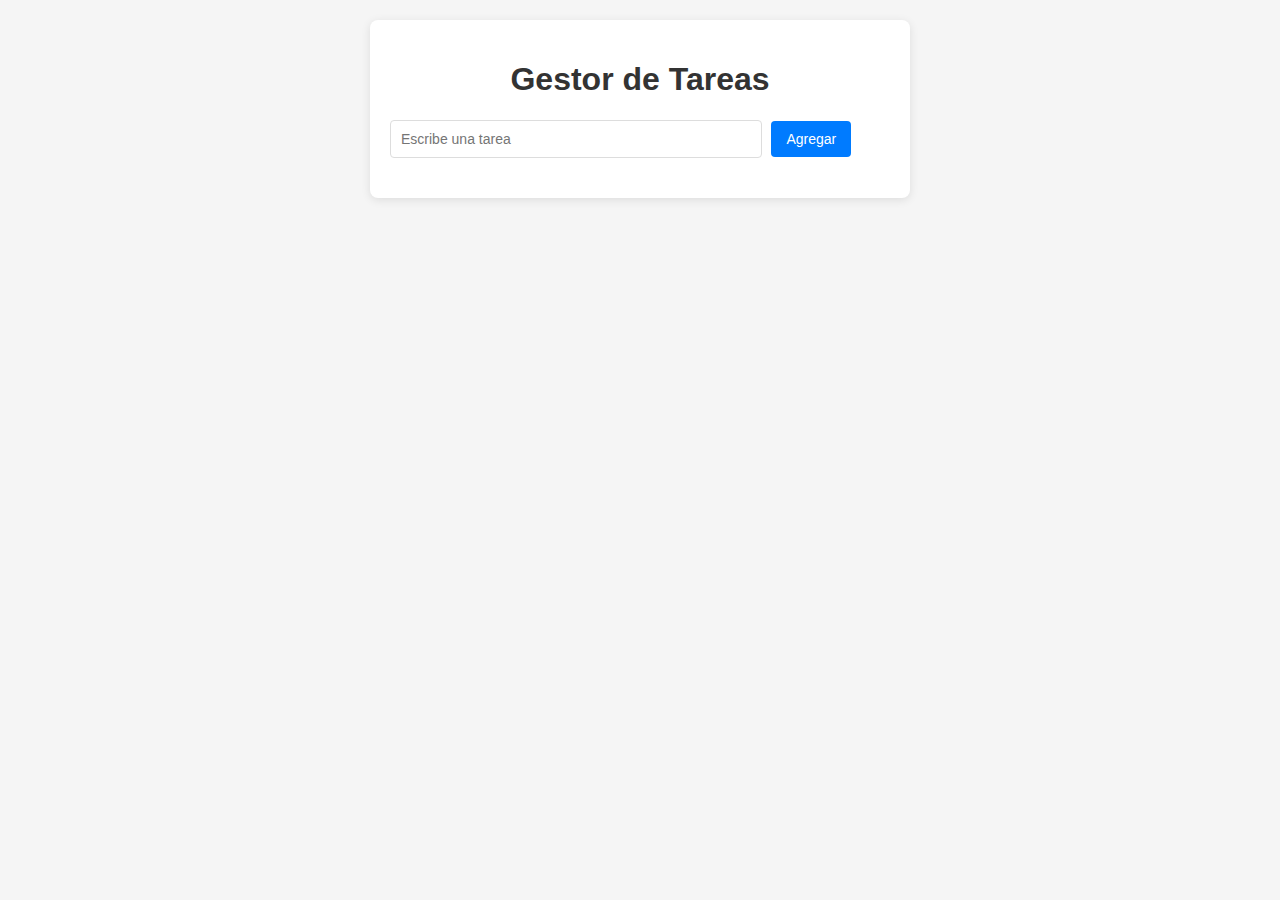
<file: ACT2-HSRE/index.html>
<!DOCTYPE html>
<html lang="en">
<head>
    <meta charset="UTF-8">
    <meta name="viewport" content="width=device-width, initial-scale=1.0">
    <title>Document</title>
    <link rel="stylesheet" href="styles.css">
</head>
<body>
    <div class="container">
        <h1 id="titulo">Gestor de Tareas</h1>
        <div>
            <input type="text" id="tareainput" placeholder="Escribe una tarea">
            <button id="agregarbtn">Agregar</button>
        </div>
        <p id="mensaje" class="error"></p>
        <ul id="listatareas"></ul>
    </div>


   
    <script src="ClaseTarea.js"></script>
    <script src="claseGestor.js"></script>
    <script src="app.js"></script>
    



</body>
</html>
</file>
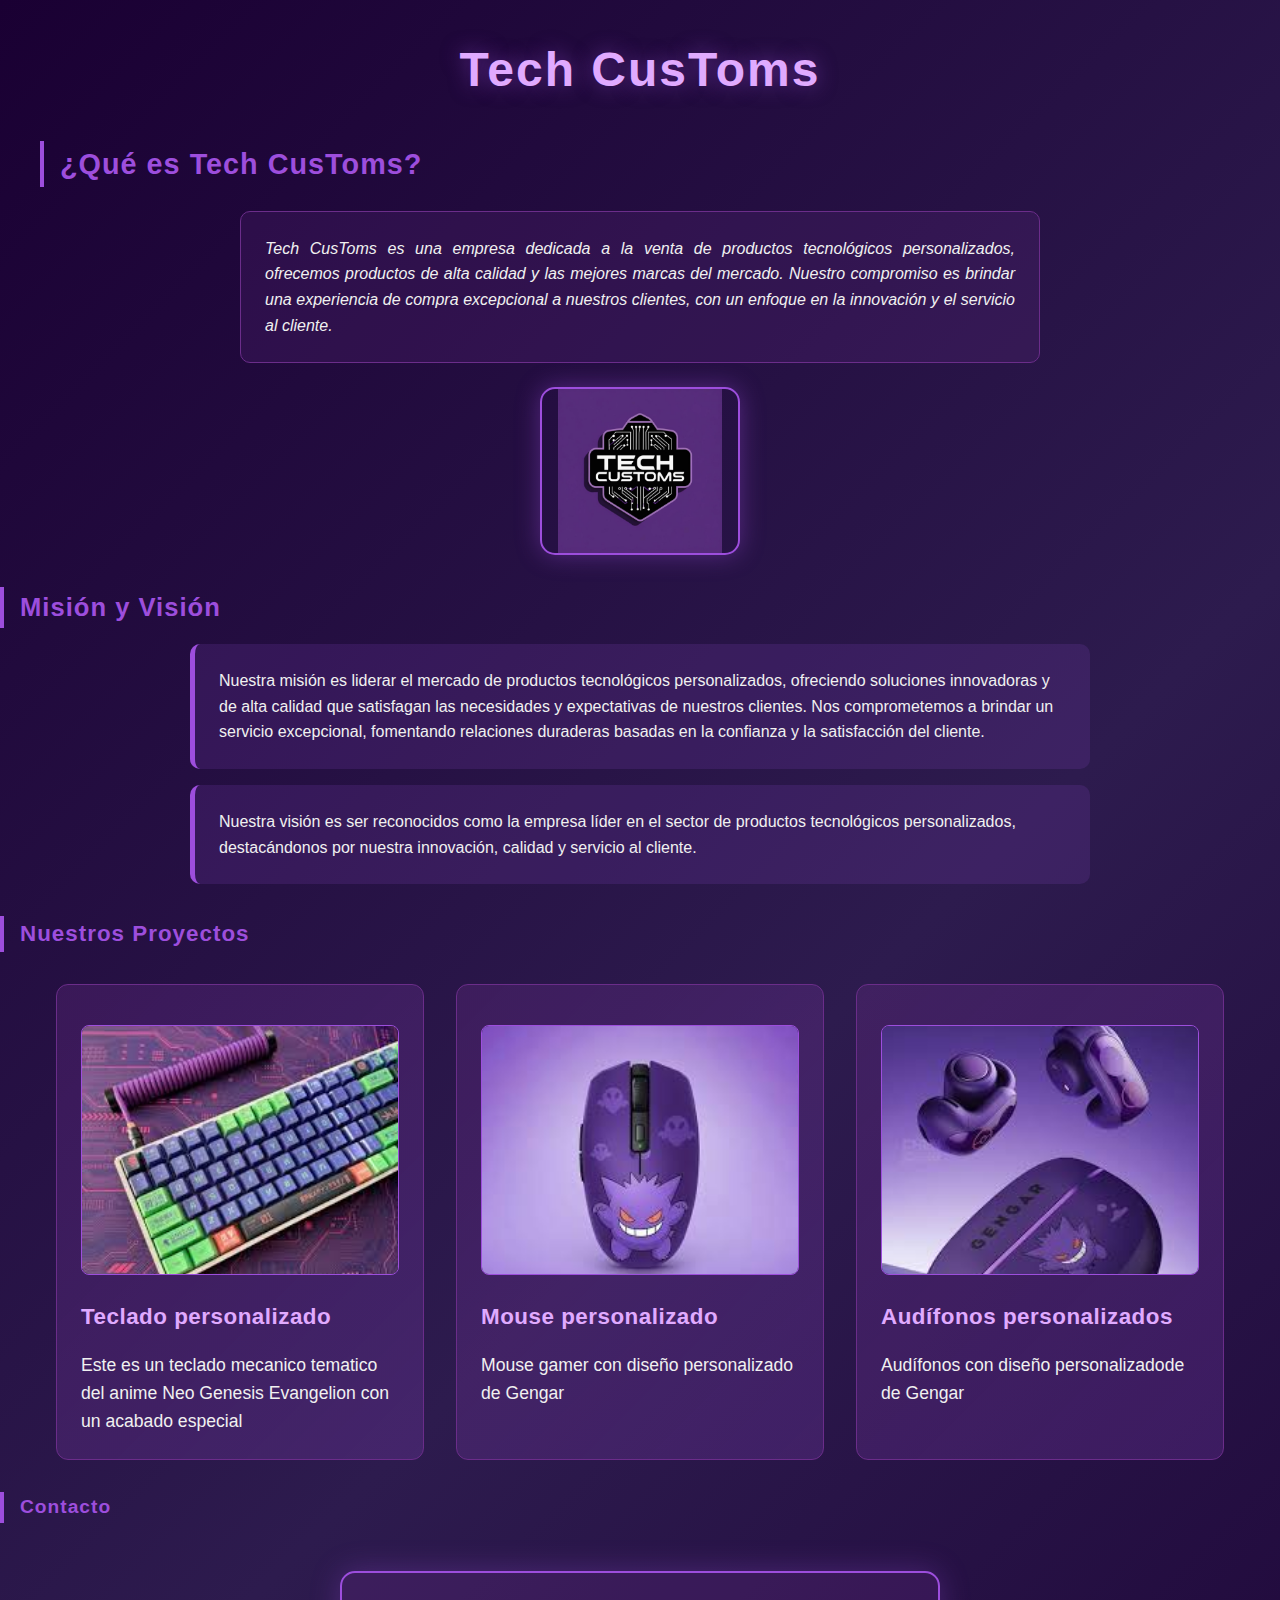
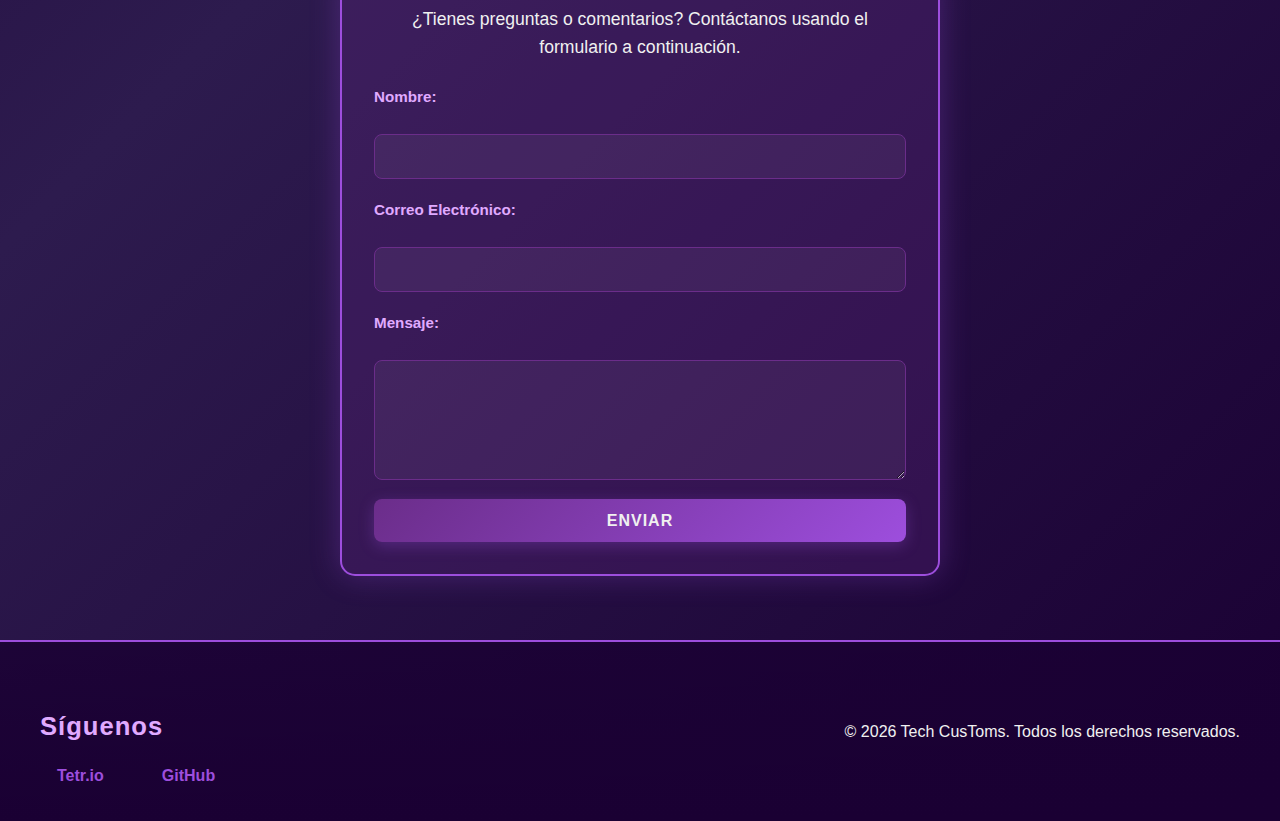
<file: ACT1_HSRE/act1.html>
<!DOCTYPE html>
<html lang="es">
<head>
    <meta charset="UTF-8">
    <meta name="viewport" content="width=device-width, initial-scale=1.0">
    <title>Tech CusToms</title>
    <link rel="icon" type="image/x-icon" href="Set.png">
    <link rel="stylesheet" href="act1.css">
</head>
<body>
    <h1>Tech CusToms</h1>
    <h2>¿Qué es Tech CusToms?</h2>
    <p class="descripcion">Tech CusToms es una empresa dedicada a la venta de productos tecnológicos personalizados,
         ofrecemos productos de alta calidad y las mejores marcas del mercado. 
         Nuestro compromiso es brindar una experiencia de compra excepcional a nuestros clientes, 
        con un enfoque en la innovación y el servicio al cliente.</p>
    <img class="logo" src="Set.png" alt="Logo de Tech CusToms">
    <h3>Misión y Visión</h3>
    <p class="Mision">Nuestra misión es liderar el mercado de productos tecnológicos personalizados, 
        ofreciendo soluciones innovadoras y de alta calidad que satisfagan las necesidades y expectativas 
        de nuestros clientes. Nos comprometemos a brindar un servicio excepcional, fomentando relaciones duraderas 
        basadas en la confianza y la satisfacción del cliente.</p>
    <p class="Vision">Nuestra visión es ser reconocidos como la empresa líder en el sector de productos 
        tecnológicos personalizados, destacándonos por nuestra innovación, calidad y servicio al cliente.

    <h4>Nuestros Proyectos</h4>
    <section class="proyectos">
        <div class="proyecto">
            <img src="tecladoEVA.jpg" alt="Teclado mecánico personalizado con tema Neo Genesis Evangelion">
            <h5>Teclado personalizado</h5>
            <p>Este es un teclado mecanico tematico del anime Neo Genesis Evangelion con un acabado especial</p>
        </div>
        <div class="proyecto">
            <img src="MousePOke.jpg" alt="Mouse gamer con diseño personalizado de Gengar">
            <h5>Mouse personalizado</h5>
            <p>Mouse gamer con diseño personalizado de Gengar</p>
        </div>
        <div class="proyecto">
            <img src="audífonos.jpg" alt="Audífonos con diseño personalizado de Gengar">
            <h5>Audífonos personalizados</h5>
            <p>Audífonos con diseño personalizadode de Gengar</p>
        </div>
    </section>

    <h5>Contacto</h5>
    <section class="contacto">
        <p>¿Tienes preguntas o comentarios? Contáctanos usando el formulario a continuación.</p>
        <form id="formularioContacto" method="POST" onsubmit="return validarFormulario();">
            <label for="nombre">Nombre:</label>
            <input type="text" id="nombre" name="nombre" required aria-label="Nombre completo">

            <label for="email">Correo Electrónico:</label>
            <input type="email" id="email" name="email" required aria-label="Correo electrónico">

            <label for="mensaje">Mensaje:</label>
            <textarea id="mensaje" name="mensaje" rows="5" required aria-label="Mensaje de contacto"></textarea>
            <button type="submit">Enviar</button>                
        </form>
    </section>

    <footer>
        <div class="footer-content">
            <div class="social-links">
                <h3>Síguenos</h3>
                <ul>
                    <li><a href="https://tetr.io/" target="_blank">Tetr.io</a></li>
                    <li><a href="https://github.com/Herknight555" target="_blank">GitHub</a></li>
                </ul>
            </div>
            <div class="copyright">
                <p>&copy; 2026 Tech CusToms. Todos los derechos reservados.</p>
            </div>
        </div>
    </footer>
    
    <script>
        function validarFormulario() {
            const nombre = document.getElementById('nombre').value.trim();
            const email = document.getElementById('email').value.trim();
            const mensaje = document.getElementById('mensaje').value.trim();

            if (nombre === '' || email === '' || mensaje === '') {
                alert('Por favor, completa todos los campos.');
                return false;
            }

            if (email.indexOf('@') === -1 || email.indexOf('.') === -1) {
                alert('Por favor, ingresa un correo electrónico válido.');
                return false;
            }

            if (nombre.length < 3) {
                alert('El nombre debe tener al menos 3 caracteres.');
                return false;
            }

            alert('¡Gracias por tu mensaje! Te contactaremos pronto.');
            document.getElementById('formularioContacto').reset();
            return false;
        }
    </script>
</body>
</html>
</file>
<file: ACT2-HSRE/styles.css>
body {  
    font-family: Arial, sans-serif;  
    background-color: #f5f5f5;  
    margin: 0;  
    padding: 20px;  
}

.container {
    max-width: 500px;
    margin: 0 auto;
    background-color: white;
    padding: 20px;
    border-radius: 8px;
    box-shadow: 0 2px 10px rgba(0,0,0,0.1);
}

h1 {
    color: #333;
    text-align: center;
}

input[type="text"] {
    padding: 10px;
    width: 70%;
    border: 1px solid #ddd;
    border-radius: 4px;
    font-size: 14px;
}

button {
    padding: 10px 15px;
    background-color: #007bff;
    color: white;
    border: none;
    border-radius: 4px;
    cursor: pointer;
    font-size: 14px;
    margin-left: 5px;
}

button:hover {
    background-color: #0056b3;
}

ul {
    list-style: none;
    padding: 0;
    margin-top: 20px;
}

li {
    display: flex;
    justify-content: space-between;
    align-items: center;
    padding: 12px;
    margin-bottom: 10px;
    background-color: #f9f9f9;
    border: 1px solid #ddd;
    border-radius: 4px;
    transition: all 0.3s ease;
}

/* ESTILO PARA DESTACADO */
li.destacado {
    background-color: #f7c670;
    border: 2px solid #ffa407;
    box-shadow: 0 0 8px rgba(255, 147, 7, 0.5);
    font-weight: bold;
    transform: scale(1.02);
}

.tarea-nombre {
    flex-grow: 1;
    word-break: break-word;
}

.botones {
    display: flex;
    gap: 5px;
    flex-wrap: wrap;
    justify-content: flex-end;
}

.btn-destacar {
    background-color: #ffc107;
    color: #333;
}

.btn-destacar:hover {
    background-color: #e0a800;
}

.btn-editar {
    background-color: #28a72a;
}

.btn-editar:hover {
    background-color: #218824;
}

.btn-eliminar {
    background-color: #dc3535;
}

.btn-eliminar:hover {
    background-color: #c82323;
}

.error {
    color: #dc3545;
    font-weight: bold;
    margin-top: 10px;
}
</file>
<file: ACT1_HSRE/act1.css>
/* ========== VARIABLES Y ESTILOS GLOBALES ========== */
:root {
    --color-primary: #1a0033;
    --color-secondary: #6b2d8a;
    --color-accent: #9d4edd;
    --color-light: #e0aaff;
    --color-text: #f0f0f0;
    --color-border: #6b2d8a;
    --transition: 0.3s ease-in-out;
}

* {
    margin: 0;
    padding: 0;
    box-sizing: border-box;
}

body {
    font-family: 'Segoe UI', Tahoma, Geneva, Verdana, sans-serif;
    background: linear-gradient(135deg, #1a0033 0%, #2d1b4e 50%, #1a0033 100%);
    color: var(--color-text);
    line-height: 1.6;
    min-height: 100vh;
    overflow-x: hidden;
}

/* ========== ENCABEZADOS Y TIPOGRAFÍA ========== */
h1 {
    text-align: center;
    font-size: 3rem;
    margin: 2rem 0 1rem;
    color: var(--color-light);
    text-shadow: 0 0 20px rgba(157, 78, 221, 0.5);
    letter-spacing: 2px;
    font-weight: 700;
}

h2, h3, h4, h5 {
    color: var(--color-accent);
    margin-top: 2rem;
    margin-bottom: 1rem;
    letter-spacing: 1px;
    border-left: 4px solid var(--color-accent);
    padding-left: 1rem;
}

h2 { font-size: 1.8rem; }
h3 { font-size: 1.6rem; }
h4 { font-size: 1.4rem; }
h5 { font-size: 1.2rem; }

p {
    margin-bottom: 1rem;
    font-size: 1rem;
    color: var(--color-text);
}

/* ========== CONTENEDOR PRINCIPAL ========== */
body > h1,
body > h2,
body > p,
body > img,
body > section {
    max-width: 1200px;
    margin-left: auto;
    margin-right: auto;
    padding: 0 1rem;
}

/* ========== LOGO ========== */
.logo {
    display: block;
    max-width: 200px;
    height: auto;
    margin: 1.5rem auto;
    border-radius: 15px;
    border: 2px solid var(--color-accent);
    box-shadow: 0 0 25px rgba(157, 78, 221, 0.4);
    transition: transform var(--transition), box-shadow var(--transition);
}

.logo:hover {
    transform: scale(1.05);
    box-shadow: 0 0 35px rgba(157, 78, 221, 0.7);
}

/* ========== DESCRIPCIONES ========== */
.descripcion {
    background: rgba(107, 45, 138, 0.2);
    padding: 1.5rem;
    border-radius: 10px;
    border: 1px solid var(--color-border);
    margin: 1.5rem auto;
    max-width: 800px;
    font-style: italic;
    text-align: justify;
}

.Mision, .Vision {
    background: rgba(157, 78, 221, 0.15);
    padding: 1.5rem;
    border-radius: 10px;
    border-left: 5px solid var(--color-accent);
    margin: 1rem auto;
    max-width: 900px;
}

/* ========== SECCIÓN DE PROYECTOS ========== */
.proyectos {
    display: grid;
    grid-template-columns: repeat(auto-fit, minmax(300px, 1fr));
    gap: 2rem;
    margin: 2rem auto;
    max-width: 1200px;
    padding: 0 1rem;
}

.proyecto {
    background: linear-gradient(135deg, rgba(107, 45, 138, 0.3), rgba(157, 78, 221, 0.2));
    padding: 1.5rem;
    border-radius: 12px;
    border: 1px solid var(--color-border);
    transition: all var(--transition);
    cursor: pointer;
    display: flex;
    flex-direction: column;
    height: 100%;
}

.proyecto:hover {
    transform: translateY(-5px);
    background: linear-gradient(135deg, rgba(107, 45, 138, 0.5), rgba(157, 78, 221, 0.4));
    box-shadow: 0 8px 25px rgba(157, 78, 221, 0.3);
    border-color: var(--color-light);
}

.proyecto img {
    width: 100%;
    height: 250px;
    object-fit: cover;
    border-radius: 8px;
    margin-bottom: 1rem;
    border: 1px solid var(--color-accent);
    transition: transform var(--transition);
}

.proyecto img:hover {
    transform: scale(1.05);
}

.proyecto h5 {
    font-size: 1.4rem;
    font-weight: 700;
    color: var(--color-light);
    margin: 0.5rem 0 1rem 0;
    border: none;
    padding: 0;
    letter-spacing: 0.5px;
}

.proyecto p {
    font-size: 1.1rem;
    color: var(--color-text);
    font-weight: 500;
    margin: 0;
    flex-grow: 1;
}

section ul {
    list-style: none;
    display: grid;
    grid-template-columns: repeat(auto-fit, minmax(280px, 1fr));
    gap: 2rem;
    margin: 2rem auto;
    max-width: 1200px;
    padding: 0 1rem;
}

section li {
    background: linear-gradient(135deg, rgba(107, 45, 138, 0.3), rgba(157, 78, 221, 0.2));
    padding: 1.5rem;
    border-radius: 12px;
    border: 1px solid var(--color-border);
    transition: all var(--transition);
    cursor: pointer;
    font-size: 1.4rem;
    font-weight: 700;
    color: var(--color-light);
    margin-bottom: 0.5rem;
}

section li:hover {
    transform: translateY(-5px);
    background: linear-gradient(135deg, rgba(107, 45, 138, 0.5), rgba(157, 78, 221, 0.4));
    box-shadow: 0 8px 25px rgba(157, 78, 221, 0.3);
    border-color: var(--color-light);
}

section li p {
    margin: 1rem 0;
    font-size: 1.1rem;
    color: var(--color-text);
    font-weight: 500;
}

section img {
    width: 100%;
    height: 320px;
    object-fit: cover;
    border-radius: 8px;
    margin: 1rem 0;
    border: 1px solid var(--color-accent);
    transition: transform var(--transition);
}

section img:hover {
    transform: scale(1.05);
}

/* ========== FORMULARIO DE CONTACTO ========== */
.contacto {
    max-width: 600px !important;
    margin: 3rem auto !important;
    padding: 2rem !important;
    background: rgba(107, 45, 138, 0.25);
    border-radius: 15px;
    border: 2px solid var(--color-accent);
    box-shadow: 0 0 30px rgba(157, 78, 221, 0.3);
}

.contacto p {
    text-align: center;
    margin-bottom: 1.5rem;
    font-size: 1.1rem;
}

#formularioContacto {
    display: flex;
    flex-direction: column;
    gap: 1.2rem;
}

label {
    color: var(--color-light);
    font-weight: 600;
    font-size: 0.95rem;
    margin-bottom: 0.3rem;
    display: block;
}

input[type="text"],
input[type="email"],
textarea {
    width: 100%;
    padding: 0.8rem;
    background: rgba(255, 255, 255, 0.05);
    border: 1px solid var(--color-border);
    border-radius: 8px;
    color: var(--color-text);
    font-family: inherit;
    font-size: 1rem;
    transition: all var(--transition);
}

input[type="text"]:focus,
input[type="email"]:focus,
textarea:focus {
    outline: none;
    border-color: var(--color-light);
    background: rgba(255, 255, 255, 0.1);
    box-shadow: 0 0 15px rgba(157, 78, 221, 0.4);
}

textarea {
    resize: vertical;
    min-height: 120px;
}

button[type="submit"] {
    padding: 0.8rem 2rem;
    background: linear-gradient(135deg, #6b2d8a, #9d4edd);
    color: var(--color-text);
    border: none;
    border-radius: 8px;
    font-size: 1rem;
    font-weight: 600;
    cursor: pointer;
    transition: all var(--transition);
    text-transform: uppercase;
    letter-spacing: 1px;
    box-shadow: 0 4px 15px rgba(157, 78, 221, 0.3);
}

button[type="submit"]:hover {
    transform: translateY(-2px);
    box-shadow: 0 6px 25px rgba(157, 78, 221, 0.5);
    background: linear-gradient(135deg, #9d4edd, #c77dff);
}

button[type="submit"]:active {
    transform: translateY(0);
}

/* ========== FOOTER ========== */
footer {
    background: linear-gradient(180deg, rgba(26, 0, 51, 0.8), #1a0033);
    border-top: 2px solid var(--color-accent);
    margin-top: 4rem;
    padding: 2rem 1rem;
}

.footer-content {
    max-width: 1200px;
    margin: 0 auto;
    display: grid;
    grid-template-columns: 1fr 1fr;
    gap: 2rem;
    align-items: center;
}

.social-links h3 {
    color: var(--color-light);
    margin-bottom: 1rem;
    border: none;
    padding: 0;
}

.social-links ul {
    list-style: none;
    display: flex;
    gap: 1.5rem;
    flex-wrap: wrap;
}

.social-links a {
    color: var(--color-accent);
    text-decoration: none;
    font-weight: 600;
    transition: all var(--transition);
    padding: 0.5rem 1rem;
    border: 1px solid transparent;
    border-radius: 5px;
}

.social-links a:hover {
    color: var(--color-light);
    border-color: var(--color-accent);
    box-shadow: 0 0 10px rgba(157, 78, 221, 0.3);
}

.copyright {
    text-align: right;
    color: #999;
    font-size: 0.9rem;
}

.copyright p {
    margin: 0;
}

/* ========== MEDIA QUERIES - RESPONSIVO ========== */
@media (max-width: 768px) {
    h1 {
        font-size: 2rem;
        margin: 1.5rem 0 1rem;
    }

    h2, h3, h4, h5 {
        font-size: 1.3rem;
    }

    body > h1,
    body > h2,
    body > p,
    body > img,
    body > section {
        padding: 0 0.75rem;
    }

    .logo {
        max-width: 150px;
    }

    .descripcion,
    .Mision,
    .Vision {
        padding: 1rem;
    }

    section ul {
        grid-template-columns: 1fr;
        gap: 1.5rem;
        padding: 0 0.75rem;
    }

    .proyectos {
        grid-template-columns: 1fr;
        gap: 1.5rem;
        padding: 0 0.75rem;
    }

    .footer-content {
        grid-template-columns: 1fr;
        text-align: center;
        gap: 1.5rem;
    }

    .social-links ul {
        justify-content: center;
    }

    .copyright {
        text-align: center;
    }

    .contacto {
        margin: 2rem 0.75rem !important;
        padding: 1.5rem !important;
    }
}

@media (max-width: 480px) {
    h1 {
        font-size: 1.5rem;
        text-shadow: 0 0 15px rgba(157, 78, 221, 0.3);
    }

    h2, h3, h4, h5 {
        font-size: 1.1rem;
        border-left: 3px solid var(--color-accent);
        padding-left: 0.75rem;
    }

    body > h1,
    body > h2,
    body > p,
    body > img,
    body > section {
        padding: 0 0.5rem;
    }

    section img {
        height: 200px;
    }

    .proyecto img {
        height: 180px;
    }

    button[type="submit"] {
        padding: 0.7rem 1.5rem;
        font-size: 0.9rem;
    }

    input[type="text"],
    input[type="email"],
    textarea {
        padding: 0.6rem;
    }
}

/* ========== ACCESIBILIDAD ========== */
/* Mejor contraste para usuarios con discapacidad visual */
@media (prefers-contrast: more) {
    body {
        background: #0a0015;
        color: #ffffff;
    }

    h1 {
        color: #ffffff;
    }
}

/* Respeto por preferencias de movimiento */
@media (prefers-reduced-motion: reduce) {
    * {
        animation: none !important;
        transition: none !important;
    }
}

/* Focus visible para navegación por teclado */
:focus-visible {
    outline: 2px solid var(--color-light);
    outline-offset: 2px;
}

a:focus-visible,
button:focus-visible,
input:focus-visible,
textarea:focus-visible {
    outline: 2px solid var(--color-light);
    outline-offset: 2px;
}
</file>
